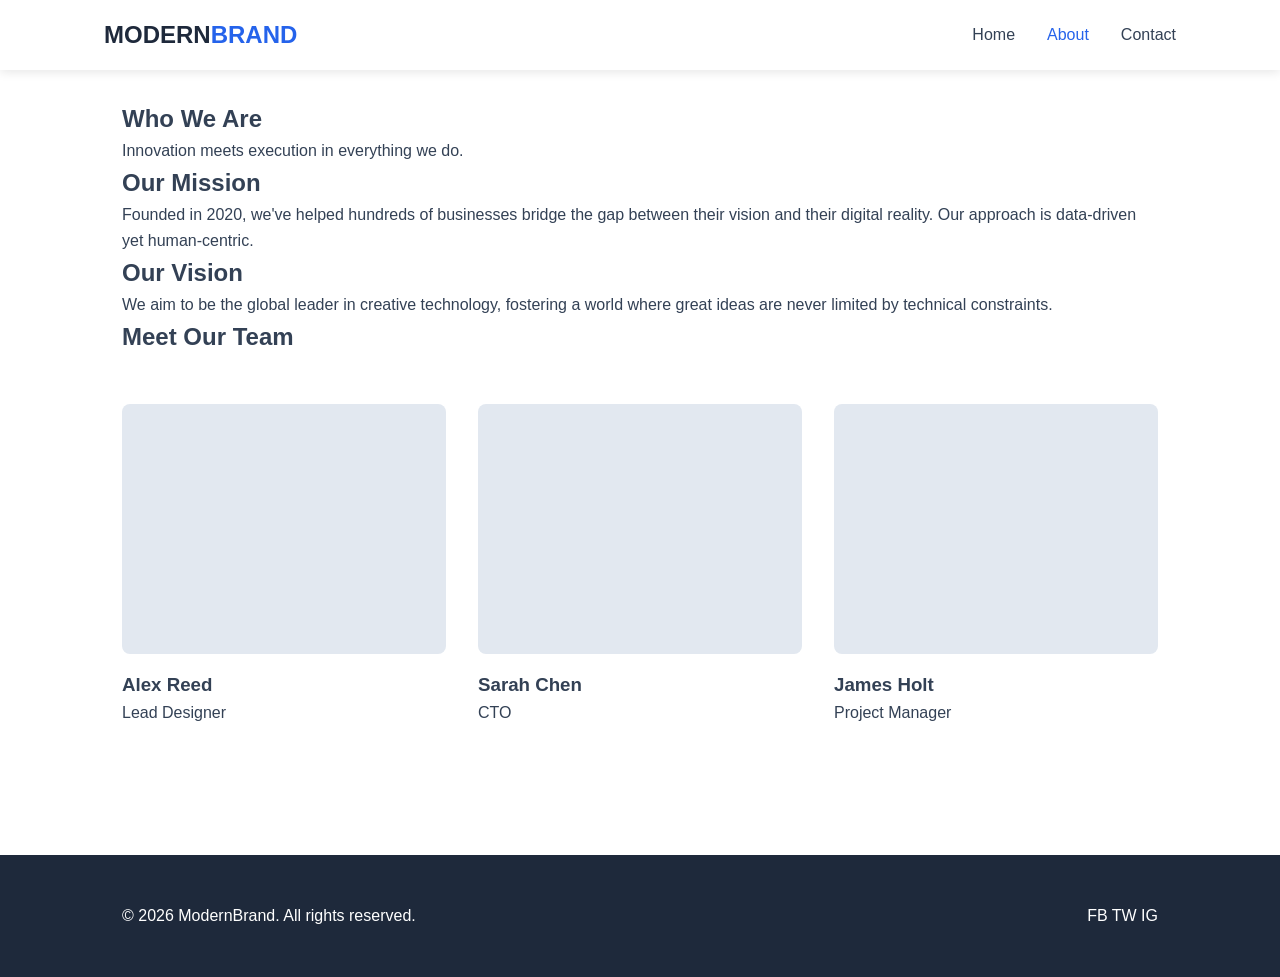
<file: about.html>
<!DOCTYPE html>
<html lang="en">
<head>
    <meta charset="UTF-8">
    <meta name="viewport" content="width=device-width, initial-scale=1.0">
    <title>About Us | ModernBrand</title>
    <link rel="stylesheet" href="style.css">
</head>
<body>
    <header>
        <nav class="navbar">
            <div class="logo">MODERN<span>BRAND</span></div>
            <ul class="nav-links" id="navLinks">
                <li><a href="index.html">Home</a></li>
                <li><a href="about.html" class="active">About</a></li>
                <li><a href="contact.html">Contact</a></li>
            </ul>
            <div class="hamburger" id="hamburger">
                <span></span>
                <span></span>
                <span></span>
            </div>
        </nav>
    </header>

    <main class="container page-padding">
        <section class="about-intro">
            <h1>Who We Are</h1>
            <p class="subtitle">Innovation meets execution in everything we do.</p>
            
            <div class="two-column">
                <div class="col-text">
                    <h2>Our Mission</h2>
                    <p>Founded in 2020, we've helped hundreds of businesses bridge the gap between their vision and their digital reality. Our approach is data-driven yet human-centric.</p>
                </div>
                <div class="col-text">
                    <h2>Our Vision</h2>
                    <p>We aim to be the global leader in creative technology, fostering a world where great ideas are never limited by technical constraints.</p>
                </div>
            </div>
        </section>

        <section class="team">
            <h2 class="section-title">Meet Our Team</h2>
            <div class="team-grid">
                <div class="team-card">
                    <div class="member-img"></div>
                    <h3>Alex Reed</h3>
                    <p>Lead Designer</p>
                </div>
                <div class="team-card">
                    <div class="member-img"></div>
                    <h3>Sarah Chen</h3>
                    <p>CTO</p>
                </div>
                <div class="team-card">
                    <div class="member-img"></div>
                    <h3>James Holt</h3>
                    <p>Project Manager</p>
                </div>
            </div>
        </section>
    </main>

    <footer>
        <div class="footer-content container">
            <p>&copy; 2026 ModernBrand. All rights reserved.</p>
            <div class="socials">
                <a href="#">FB</a>
                <a href="#">TW</a>
                <a href="#">IG</a>
            </div>
        </div>
    </footer>

    <script src="script.js"></script>
</body>
</html>
</file>
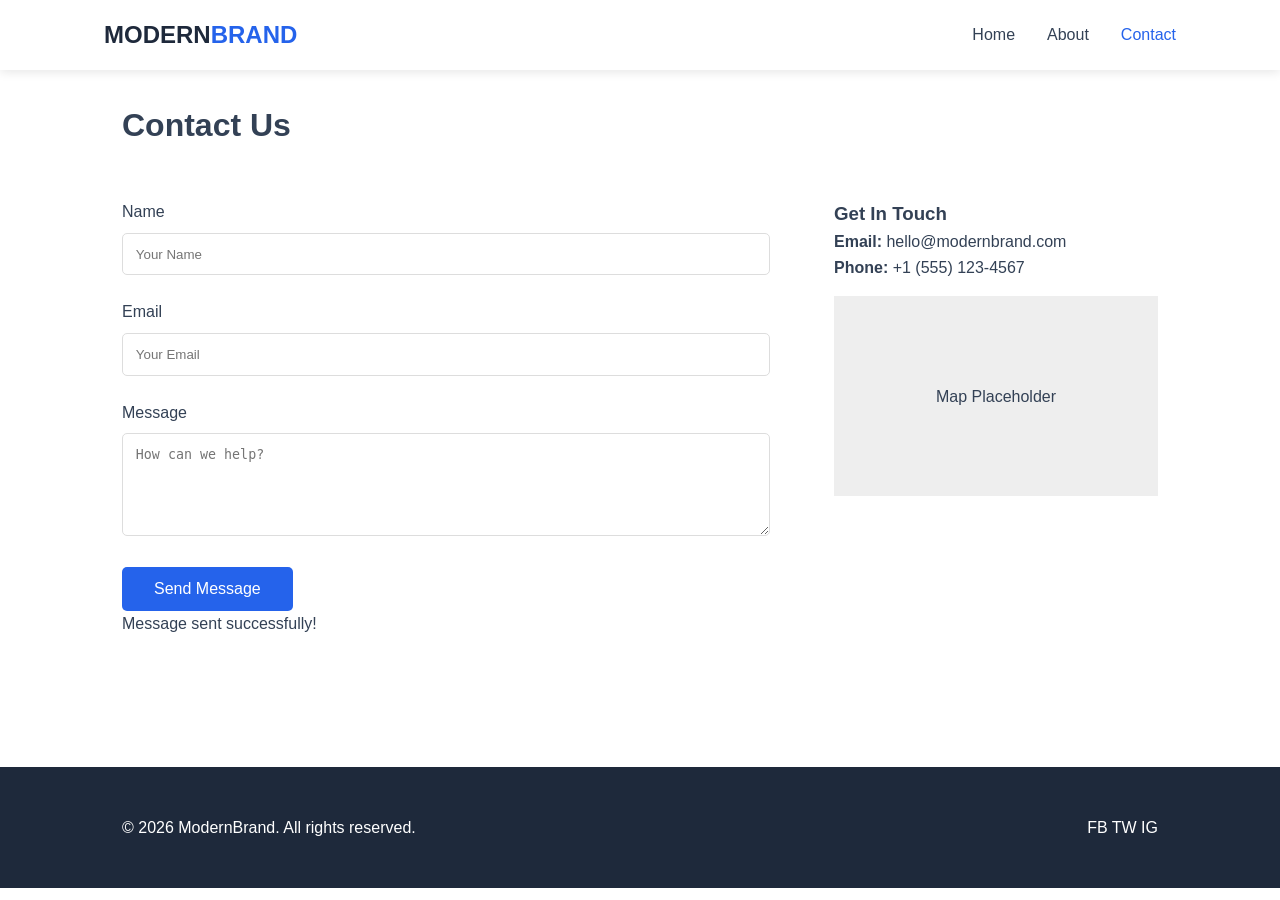
<file: contact.html>
<!DOCTYPE html>
<html lang="en">
<head>
    <meta charset="UTF-8">
    <meta name="viewport" content="width=device-width, initial-scale=1.0">
    <title>Contact Us | ModernBrand</title>
    <link rel="stylesheet" href="style.css">
</head>
<body>
    <header>
        <nav class="navbar">
            <div class="logo">MODERN<span>BRAND</span></div>
            <ul class="nav-links" id="navLinks">
                <li><a href="index.html">Home</a></li>
                <li><a href="about.html">About</a></li>
                <li><a href="contact.html" class="active">Contact</a></li>
            </ul>
            <div class="hamburger" id="hamburger">
                <span></span>
                <span></span>
                <span></span>
            </div>
        </nav>
    </header>

    <main class="container page-padding">
        <h1>Contact Us</h1>
        <div class="contact-wrapper">
            <div class="contact-form-container">
                <form id="contactForm">
                    <div class="form-group">
                        <label for="name">Name</label>
                        <input type="text" id="name" placeholder="Your Name">
                        <small class="error-msg"></small>
                    </div>
                    <div class="form-group">
                        <label for="email">Email</label>
                        <input type="email" id="email" placeholder="Your Email">
                        <small class="error-msg"></small>
                    </div>
                    <div class="form-group">
                        <label for="message">Message</label>
                        <textarea id="message" rows="5" placeholder="How can we help?"></textarea>
                        <small class="error-msg"></small>
                    </div>
                    <button type="submit" class="btn">Send Message</button>
                    <div id="formSuccess" class="success-hide">Message sent successfully!</div>
                </form>
            </div>

            <div class="contact-info">
                <h3>Get In Touch</h3>
                <p><strong>Email:</strong> hello@modernbrand.com</p>
                <p><strong>Phone:</strong> +1 (555) 123-4567</p>
                <div class="map-placeholder">
                    <span>Map Placeholder</span>
                </div>
            </div>
        </div>
    </main>

    <footer>
        <div class="footer-content container">
            <p>&copy; 2026 ModernBrand. All rights reserved.</p>
            <div class="socials">
                <a href="#">FB</a>
                <a href="#">TW</a>
                <a href="#">IG</a>
            </div>
        </div>
    </footer>

    <script src="script.js"></script>
</body>
</html>
</file>
<file: style.css>
/* Base Styles & Variables */
:root {
    --primary-color: #2563eb;
    --dark-color: #1e293b;
    --light-color: #f8fafc;
    --text-color: #334155;
    --white: #ffffff;
    --error-color: #ef4444;
    --transition: all 0.3s ease;
}

* {
    margin: 0;
    padding: 0;
    box-sizing: border-box;
}

body {
    font-family: 'Segoe UI', Tahoma, Geneva, Verdana, sans-serif;
    line-height: 1.6;
    color: var(--text-color);
    background-color: var(--white);
}

.container {
    max-width: 1100px;
    margin: 0 auto;
    padding: 0 2rem;
}

.page-padding {
    padding-top: 100px;
    padding-bottom: 50px;
}

a { text-decoration: none; color: inherit; }
ul { list-style: none; }

/* Header & Nav */
header {
    background: var(--white);
    box-shadow: 0 2px 10px rgba(0,0,0,0.1);
    position: fixed;
    width: 100%;
    z-index: 1000;
}

.navbar {
    display: flex;
    justify-content: space-between;
    align-items: center;
    padding: 1rem 5%;
    max-width: 1200px;
    margin: 0 auto;
}

.logo {
    font-size: 1.5rem;
    font-weight: 800;
    color: var(--dark-color);
}

.logo span { color: var(--primary-color); }

.nav-links {
    display: flex;
    gap: 2rem;
}

.nav-links a {
    font-weight: 500;
    transition: var(--transition);
}

.nav-links a:hover, .nav-links a.active {
    color: var(--primary-color);
}

/* Hero Section */
.hero {
    height: 80vh;
    background: linear-gradient(rgba(0,0,0,0.6), rgba(0,0,0,0.6)), url('https://images.unsplash.com/photo-1497215728101-856f4ea42174?auto=format&fit=crop&w=1350&q=80');
    background-size: cover;
    background-position: center;
    display: flex;
    align-items: center;
    justify-content: center;
    text-align: center;
    color: var(--white);
}

.hero-content h1 { font-size: 3rem; margin-bottom: 1rem; }
.hero-content p { font-size: 1.2rem; margin-bottom: 2rem; }

.btn {
    background: var(--primary-color);
    color: var(--white);
    padding: 0.8rem 2rem;
    border-radius: 5px;
    border: none;
    cursor: pointer;
    font-size: 1rem;
    transition: var(--transition);
}

.btn:hover { background: #1d4ed8; transform: translateY(-2px); }

/* Features & Grids */
.features {
    display: grid;
    grid-template-columns: repeat(auto-fit, minmax(250px, 1fr));
    gap: 2rem;
    padding: 5rem 2rem;
}

.feature-card {
    text-align: center;
    padding: 2rem;
    border-radius: 10px;
    box-shadow: 0 4px 6px rgba(0,0,0,0.05);
    transition: var(--transition);
}

.feature-card:hover { transform: translateY(-10px); }

/* Team Section */
.team-grid {
    display: grid;
    grid-template-columns: repeat(auto-fit, minmax(200px, 1fr));
    gap: 2rem;
    margin-top: 3rem;
}

.member-img {
    height: 250px;
    background: #e2e8f0;
    margin-bottom: 1rem;
    border-radius: 8px;
}

/* Contact Form */
.contact-wrapper {
    display: grid;
    grid-template-columns: 2fr 1fr;
    gap: 4rem;
    margin-top: 3rem;
}

.form-group { margin-bottom: 1.5rem; }
.form-group label { display: block; margin-bottom: 0.5rem; }
.form-group input, .form-group textarea {
    width: 100%;
    padding: 0.8rem;
    border: 1px solid #ddd;
    border-radius: 5px;
}

.error-msg { color: var(--error-color); font-size: 0.8rem; display: none; }

.map-placeholder {
    height: 200px;
    background: #eee;
    display: flex;
    align-items: center;
    justify-content: center;
    margin-top: 1rem;
}

/* Footer */
footer {
    background: var(--dark-color);
    color: var(--white);
    padding: 3rem 0;
    margin-top: 5rem;
}

.footer-content {
    display: flex;
    justify-content: space-between;
    align-items: center;
    flex-wrap: wrap;
    gap: 1rem;
}

/* Responsive Menu */
.hamburger {
    display: none;
    cursor: pointer;
}

.hamburger span {
    display: block;
    width: 25px;
    height: 3px;
    background: var(--dark-color);
    margin: 5px 0;
}

@media (max-width: 768px) {
    .hamburger { display: block; }
    .nav-links {
        display: none;
        flex-direction: column;
        position: absolute;
        top: 70px;
        left: 0;
        width: 100%;
        background: var(--white);
        padding: 2rem;
        box-shadow: 0 10px 10px rgba(0,0,0,0.1);
    }
    .nav-links.active { display: flex; }
    .contact-wrapper { grid-template-columns: 1fr; }
    .hero-content h1 { font-size: 2rem; }
}
</file>
